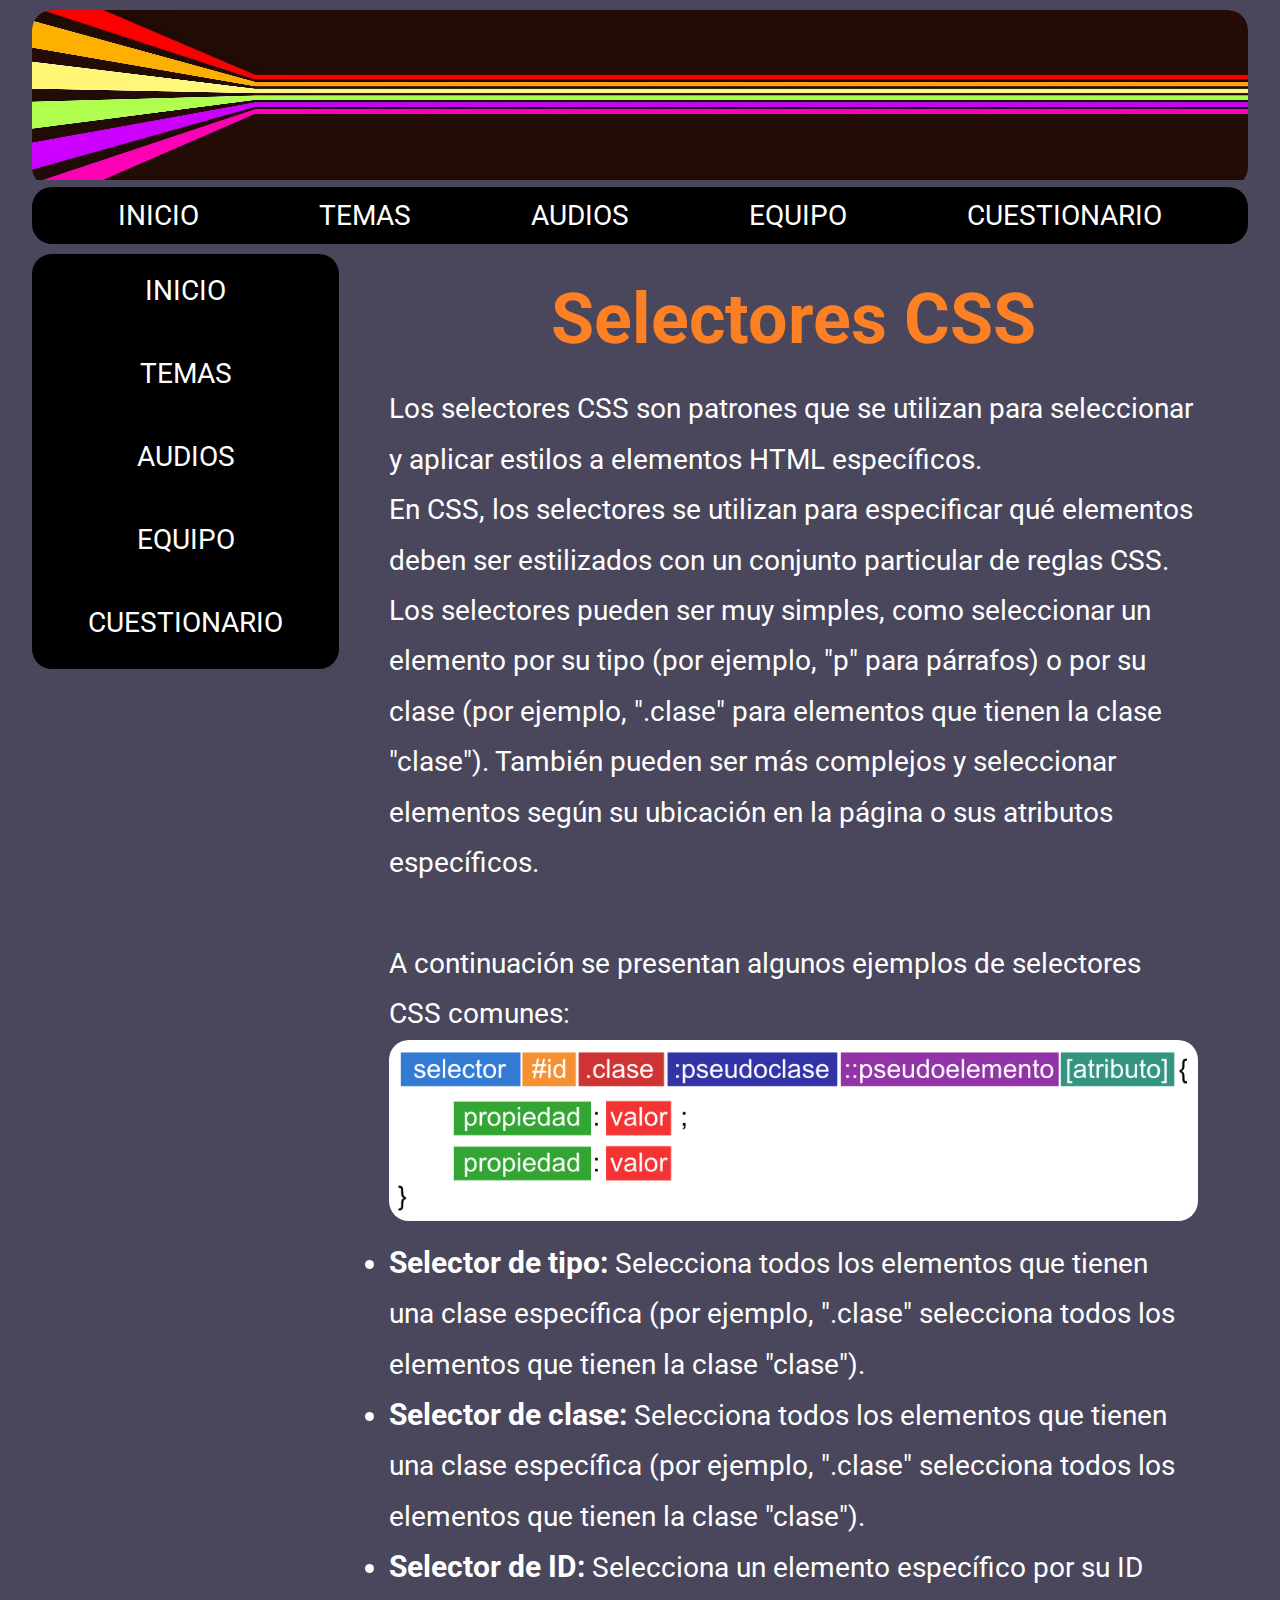
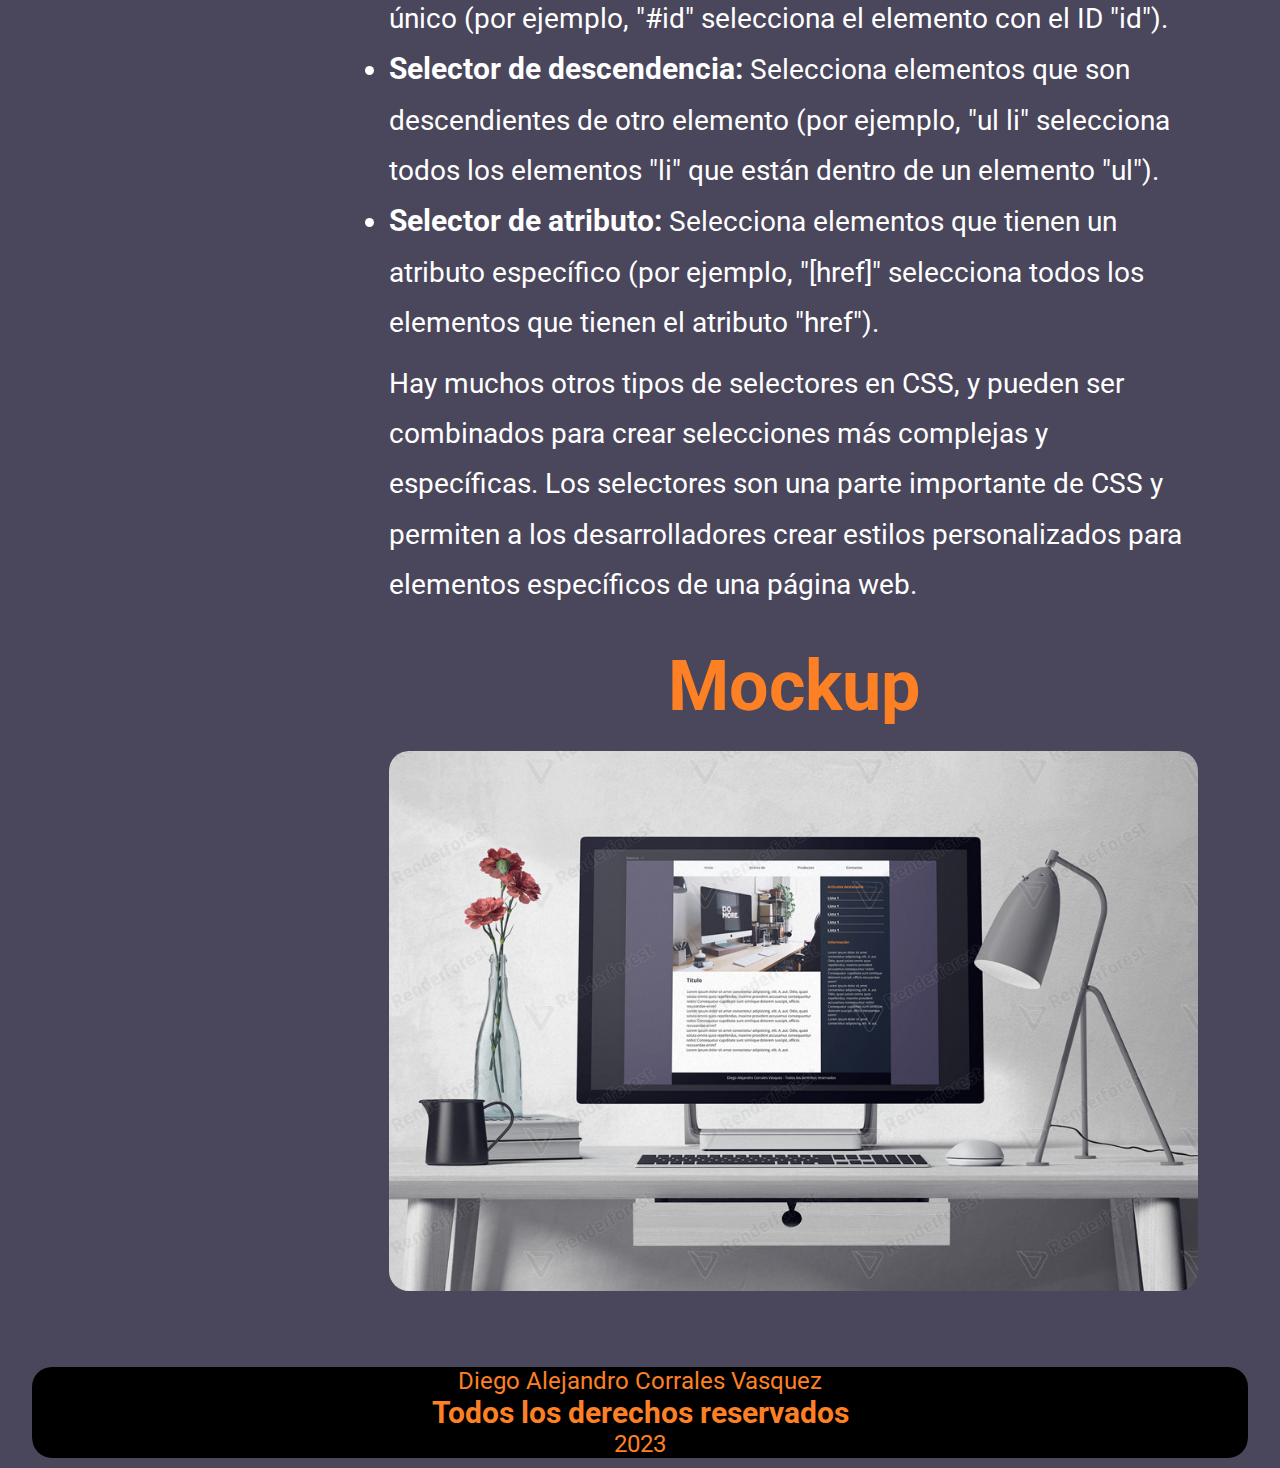
<file: index.html>
<!DOCTYPE html>
<html lang="es">

<head>
    <meta charset="UTF-8">
    <meta http-equiv="X-UA-Compatible" content="IE=edge">
    <meta name="viewport" content="width=device-width, initial-scale=1.0">
    <link rel="stylesheet" type="text/css" href="css_files/estilos.css">
    <link rel="preconnect" href="https://fonts.googleapis.com">
    <link rel="preconnect" href="https://fonts.gstatic.com" crossorigin>
    <link href="https://fonts.googleapis.com/css2?family=Roboto:wght@700&display=swap" rel="stylesheet">
    <title>DSW U2-F3</title>
</head>

<body>
    <div class="contenedor">
        <header>
            <div class="img_header">
                <img src="img/backheader.png" alt="">
            </div>
        </header>
        
        <nav>
            <ul class="menu_horizontal">
                <li> <a href="index.html">INICIO</a> </li>
                <li> <a href="tema.html">TEMAS</a> </li>
                <li> <a href="audio.html">AUDIOS</a> </li>
                <li> <a href="equipo.html">EQUIPO</a> </li>
                <li> <a href="cuestionario.html">CUESTIONARIO</a></li>
            </ul>
        </nav>
    
        <aside>
            <div>
                <ul class="menu_vertical">
                    <li> <a href="index.html">INICIO</a> </li>            
                    <li> <a href="tema.html">TEMAS</a> </li>                    
                    <li> <a href="audio.html">AUDIOS</a> </li>                    
                    <li> <a href="equipo.html">EQUIPO</a> </li>
                    <li> <a href="cuestionario.html">CUESTIONARIO</a></li>
                </ul>
            </div>
        </aside>

        <main>
            <section class="posts">
                <article>
                    <h2 class="h2">Selectores CSS</h2>

				    <p>Los selectores CSS son patrones que se utilizan para seleccionar y aplicar estilos a elementos HTML específicos.</p>
				    <p>En CSS, los selectores se utilizan para especificar qué elementos deben ser estilizados con un conjunto particular de reglas CSS. Los selectores pueden ser muy simples, como seleccionar un elemento por su tipo (por ejemplo, "p" para párrafos) o por su clase (por ejemplo, ".clase" para elementos que tienen la clase "clase"). También pueden ser más complejos y seleccionar elementos según su ubicación en la página o sus atributos específicos.</p>
                    <br>
				    <p>A continuación se presentan algunos ejemplos de selectores CSS comunes:</p>
                    
                    <div class="img_main">
                        <img src="img/sintaxis-avanzada-css.png" alt="">
                    </div>

                    <ul class="main_lista">
                        <li> <a> <strong class="strong"> Selector de tipo: </strong> Selecciona todos los elementos que tienen una clase específica (por ejemplo, ".clase" selecciona todos los elementos que tienen la clase "clase"). </a> </li>            
                        <li> <a> <strong class="strong"> Selector de clase: </strong> Selecciona todos los elementos que tienen una clase específica (por ejemplo, ".clase" selecciona todos los elementos que tienen la clase "clase"). </a> </li>
                        <li> <a> <strong class="strong"> Selector de ID: </strong> Selecciona un elemento específico por su ID único (por ejemplo, "#id" selecciona el elemento con el ID "id"). </a> </li>
                        <li> <a> <strong class="strong"> Selector de descendencia: </strong> Selecciona elementos que son descendientes de otro elemento (por ejemplo, "ul li" selecciona todos los elementos "li" que están dentro de un elemento "ul"). </a> </li>
                        <li> <a> <strong class="strong"> Selector de atributo: </strong> Selecciona elementos que tienen un atributo específico (por ejemplo, "[href]" selecciona todos los elementos que tienen el atributo "href"). </a> </li>                        
                    </ul>

                    <p>Hay muchos otros tipos de selectores en CSS, y pueden ser combinados para crear selecciones más complejas y específicas. Los selectores son una parte importante de CSS y permiten a los desarrolladores crear estilos personalizados para elementos específicos de una página web.</p>
                    <br>
                </article>

                <article>
                    <h2 class="h2">Mockup</h2>
                    <div class="img_main">
                        <img src="img/mockup.jpg" alt="">
                    </div>
                </article>
            </section>
        </main>

        <footer>
            <p> Diego Alejandro Corrales Vasquez</p>
            <p><strong class="strong">Todos los derechos reservados</strong></p>
            <p>2023</p>
        </footer>
    </div>
</body>
</html>
</file>
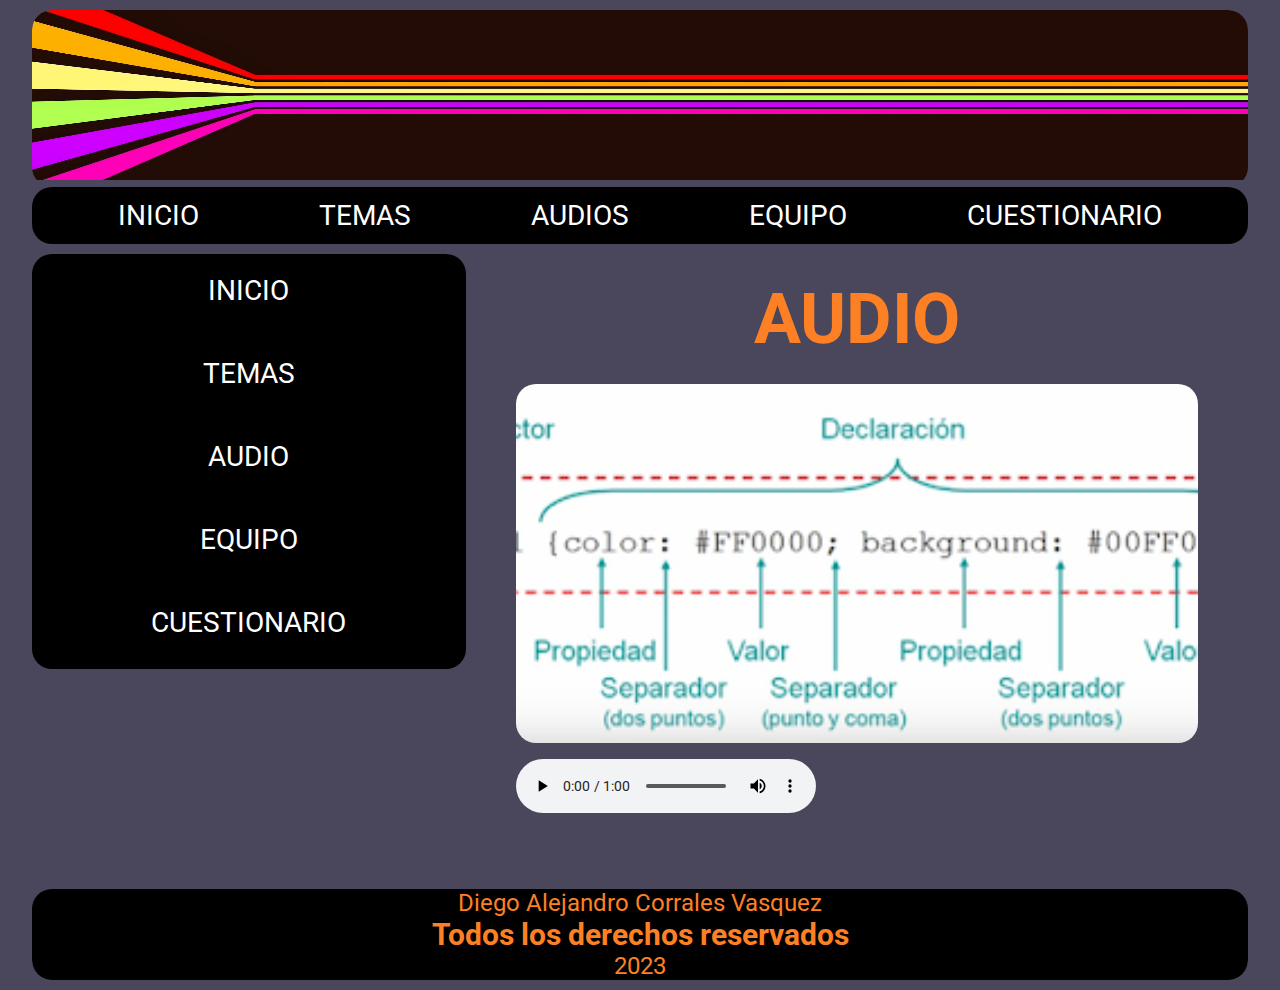
<file: audio.html>
<!DOCTYPE html>
<html lang="es">

<head>
    <meta charset="UTF-8">
    <meta http-equiv="X-UA-Compatible" content="IE=edge">
    <meta name="viewport" content="width=device-width, initial-scale=1.0">
    <link rel="stylesheet" type="text/css" href="css_files/estilos.css">
    <link rel="preconnect" href="https://fonts.googleapis.com">
    <link rel="preconnect" href="https://fonts.gstatic.com" crossorigin>
    <link href="https://fonts.googleapis.com/css2?family=Roboto:wght@700&display=swap" rel="stylesheet">
    <title>DSW U2-F3</title>
</head>

<body>
    <div class="contenedor">
        <header>
            <div class="img_header">
                <img src="img/backheader.png" alt="">
            </div>
        </header>
        
        <nav>
            <ul class="menu_horizontal">
                <li> <a href="index.html">INICIO</a> </li>
                <li> <a href="tema.html">TEMAS</a> </li>
                <li> <a href="audio.html">AUDIOS</a> </li>
                <li> <a href="equipo.html">EQUIPO</a> </li>
                <li> <a href="cuestionario.html">CUESTIONARIO</a></li>
            </ul>
        </nav>
    
        <aside>
            <div>
                <ul class="menu_vertical">
                    <li> <a href="index.html">INICIO</a> </li>            
                    <li> <a href="tema.html">TEMAS</a> </li>                    
                    <li> <a href="audio.html">AUDIO</a> </li>                    
                    <li> <a href="equipo.html">EQUIPO</a> </li>
                    <li> <a href="cuestionario.html">CUESTIONARIO</a></li>
                </ul>
            </div>
        </aside>

        <main>
            <section class="posts">
                <h2 class="h2">AUDIO</h2>

                <div class="img_main">
                    <img src="img/CSS_selector.png" alt="">
                </div>

                <article>
                    <audio src="audio/audio.m4a" type="audio/x-m4a" controls autoplay></audio>
                </article>
            </section>
        </main>

        <footer>
            <p> Diego Alejandro Corrales Vasquez</p>
            <p><strong class="strong">Todos los derechos reservados</strong></p>
            <p>2023</p>
        </footer>
    </div>
</body>
</html>
</file>
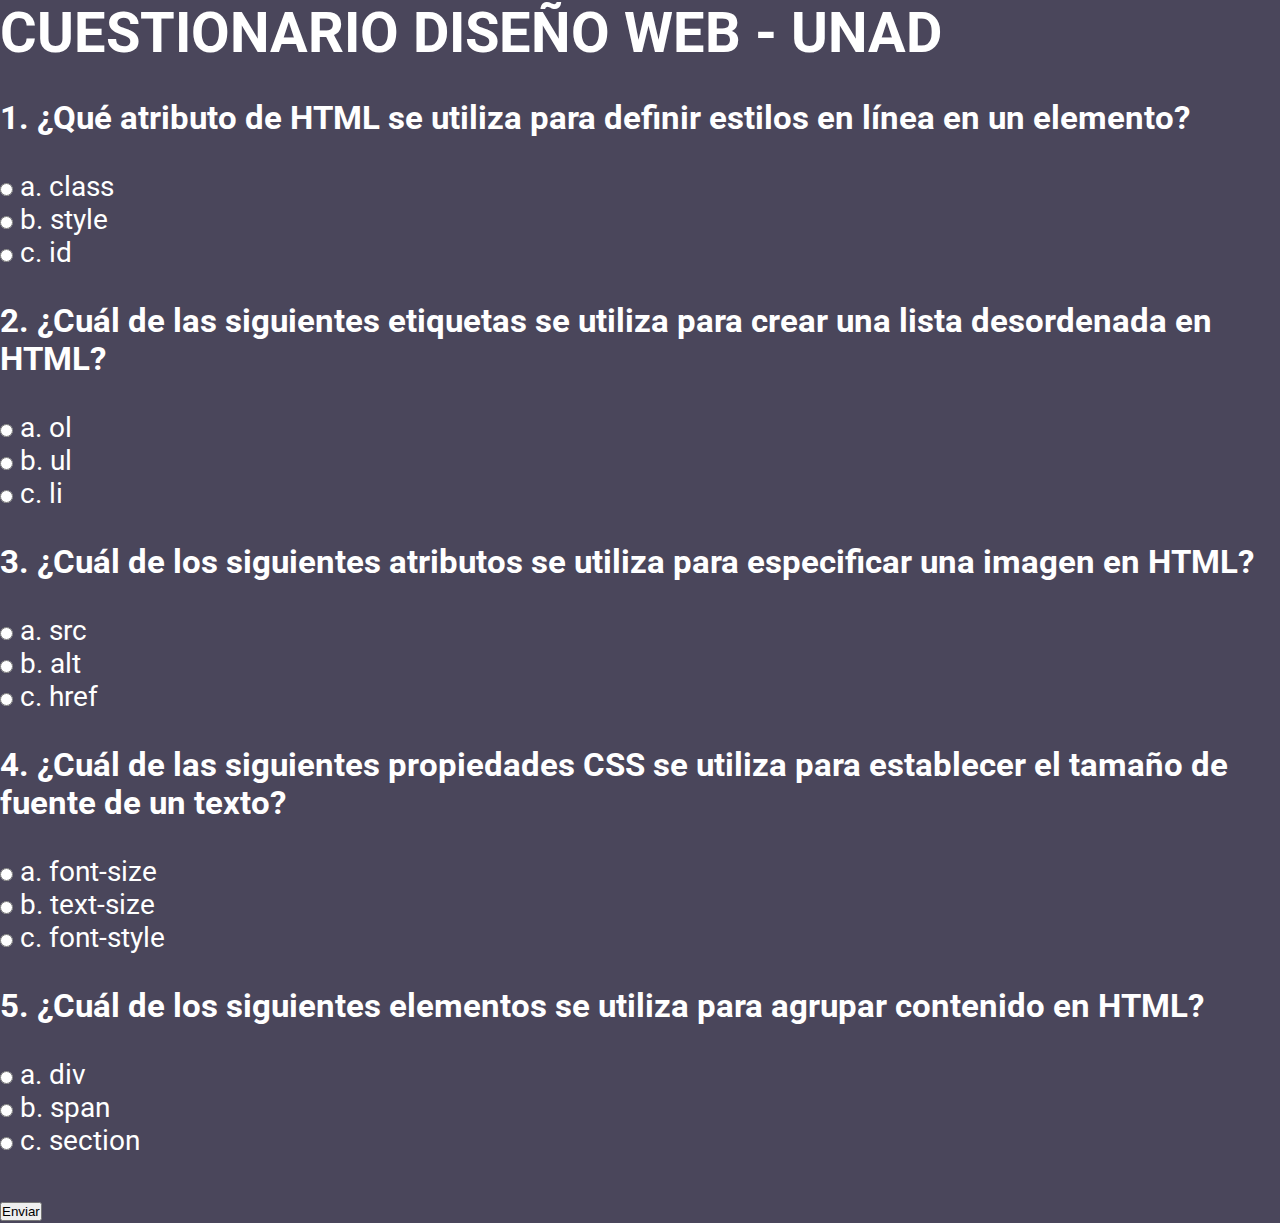
<file: cuestionario.html>
<!DOCTYPE html>
<html lang="en">
<head>
    <meta charset="UTF-8">
    <meta http-equiv="X-UA-Compatible" content="IE=edge">
    <meta name="viewport" content="width=device-width, initial-scale=1.0">
    <link rel="stylesheet" type="text/css" href="css_files/estilos.css">
    <link rel="preconnect" href="https://fonts.googleapis.com">
    <link rel="preconnect" href="https://fonts.gstatic.com" crossorigin>
    <link href="https://fonts.googleapis.com/css2?family=Roboto:wght@700&display=swap" rel="stylesheet">
    <title>Cuestionario DSW</title>
</head>
<body>
    <h1 id="resultado">CUESTIONARIO DISEÑO WEB - UNAD</h1> <br>
    <div>
        <form name="formulario">
            <h3>1. ¿Qué atributo de HTML se utiliza para definir estilos en línea en un elemento?</h3>
            <br>
            <input type="radio" name="r1" value="a"> a. class <br>
            <input type="radio" name="r1" value="b"> b. style <br>
            <input type="radio" name="r1" value="c"> c. id <br>
            <br>
            <h3>2. ¿Cuál de las siguientes etiquetas se utiliza para crear una lista desordenada en HTML?</h3>
            <br>    
            <input type="radio" name="r2" value="a"> a. ol <br>
            <input type="radio" name="r2" value="b"> b. ul <br>
            <input type="radio" name="r2" value="c"> c. li <br>
            <br>
            <h3>3. ¿Cuál de los siguientes atributos se utiliza para especificar una imagen en HTML?</h3>
            <br>
            <input type="radio" name="r3" value="a"> a. src <br>
            <input type="radio" name="r3" value="b"> b. alt <br>
            <input type="radio" name="r3" value="c"> c. href <br>
            <br>
            <h3>4. ¿Cuál de las siguientes propiedades CSS se utiliza para establecer el tamaño de fuente de un texto?</h3>
            <br>    
            <input type="radio" name="r4" value="a"> a. font-size <br>
            <input type="radio" name="r4" value="b"> b. text-size <br>
            <input type="radio" name="r4" value="c"> c. font-style <br>
            <br>
            <h3>5. ¿Cuál de los siguientes elementos se utiliza para agrupar contenido en HTML?</h3>
            <br>
            <input type="radio" name="r5" value="a"> a. div <br>
            <input type="radio" name="r5" value="b"> b. span <br>
            <input type="radio" name="r5" value="c"> c. section <br>
            <br>
            <!-- <h1 id="resultado"></h1> -->

            <input type="button" value="Enviar" onclick="procesarRespuestas()">
        </form>
    </div>
    <script src="javascript/script.js"></script>
</body>
</html>
</file>
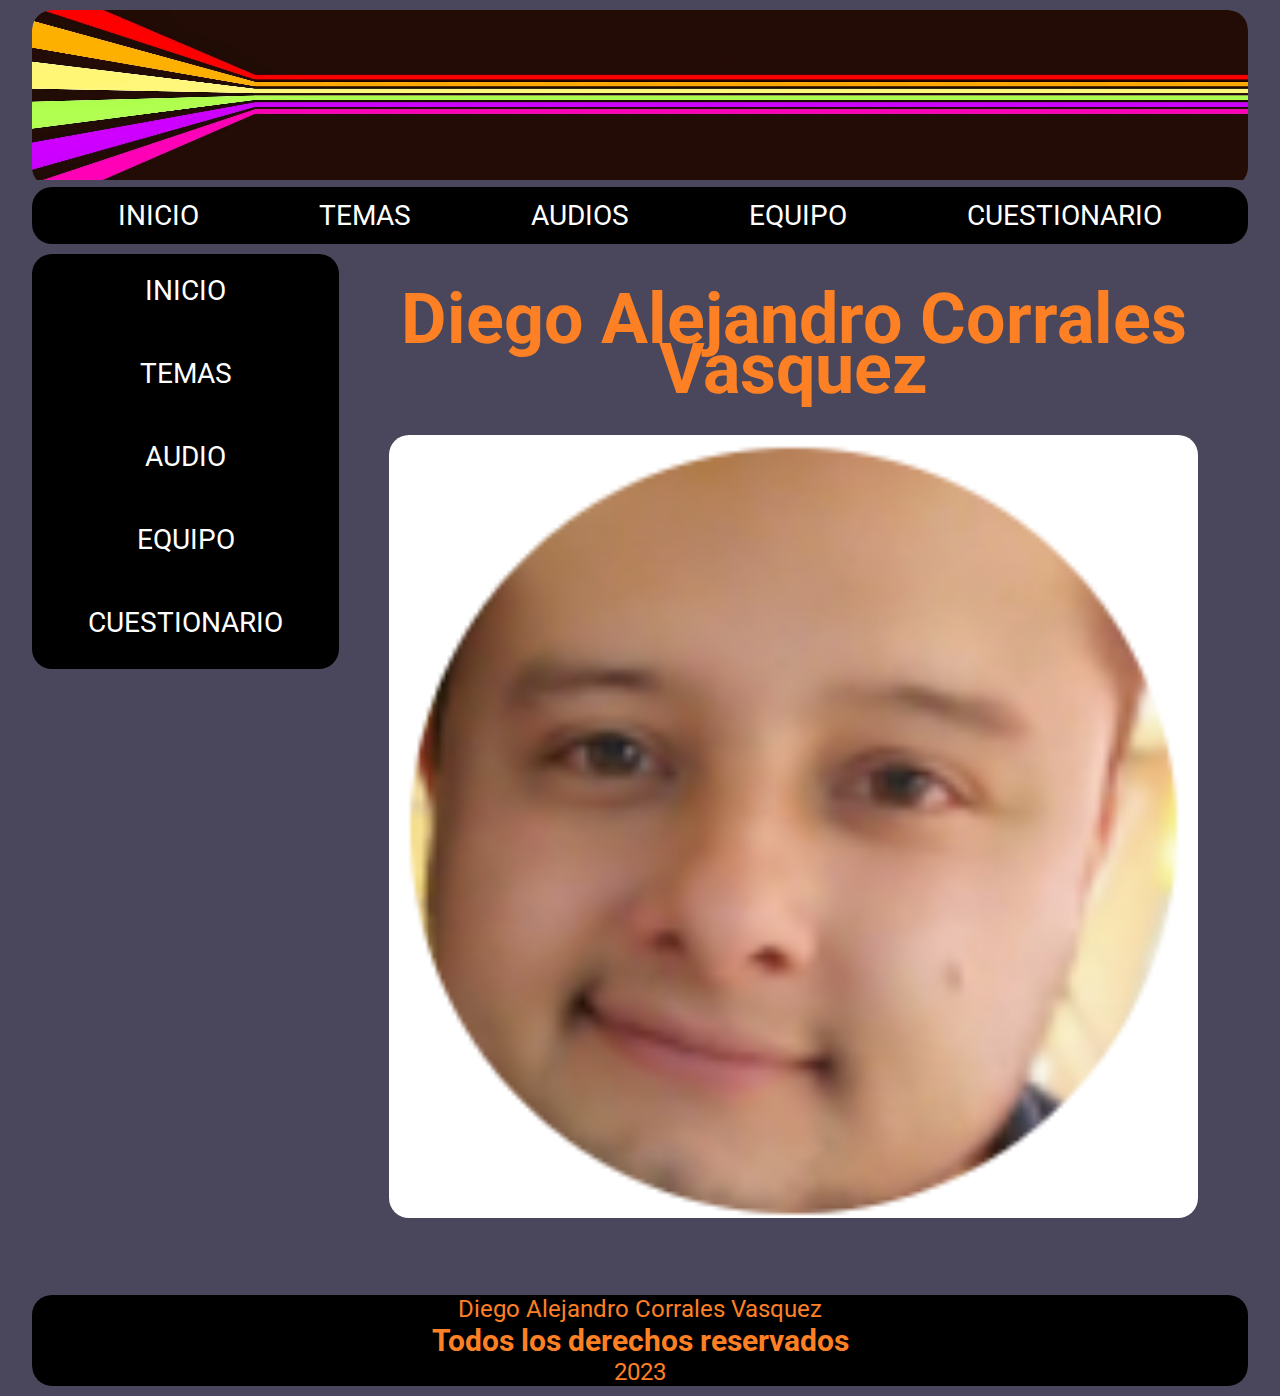
<file: equipo.html>
<!DOCTYPE html>
<html lang="es">

<head>
    <meta charset="UTF-8">
    <meta http-equiv="X-UA-Compatible" content="IE=edge">
    <meta name="viewport" content="width=device-width, initial-scale=1.0">
    <link rel="stylesheet" type="text/css" href="css_files/estilos.css">
    <link rel="preconnect" href="https://fonts.googleapis.com">
    <link rel="preconnect" href="https://fonts.gstatic.com" crossorigin>
    <link href="https://fonts.googleapis.com/css2?family=Roboto:wght@700&display=swap" rel="stylesheet">
    <title>DSW U2-F3</title>
</head>

<body>
    <div class="contenedor">
        <header>
            <div class="img_header">
                <img src="img/backheader.png" alt="">
            </div>
        </header>
        
        <nav>
            <ul class="menu_horizontal">
                <li> <a href="index.html">INICIO</a> </li>
                <li> <a href="tema.html">TEMAS</a> </li>
                <li> <a href="audio.html">AUDIOS</a> </li>
                <li> <a href="equipo.html">EQUIPO</a> </li>
                <li> <a href="cuestionario.html">CUESTIONARIO</a></li>
            </ul>
        </nav>
    
        <aside>
            <div>
                <ul class="menu_vertical">
                    <li> <a href="index.html">INICIO</a> </li>            
                    <li> <a href="tema.html">TEMAS</a> </li>                    
                    <li> <a href="audio.html">AUDIO</a> </li>                    
                    <li> <a href="equipo.html">EQUIPO</a> </li>
                    <li> <a href="cuestionario.html">CUESTIONARIO</a></li>
                </ul>
            </div>
        </aside>

        <main>
            <section class="posts">
                <article>
                    <h2 class="h2">Diego Alejandro Corrales Vasquez</h2>
                    <div class="img_main">
                        <img src="img/yo.png" alt="">
                    </div>
                </article>
            </section>
        </main>

        <footer>
            <p> Diego Alejandro Corrales Vasquez</p>
            <p><strong class="strong">Todos los derechos reservados</strong></p>
            <p>2023</p>
        </footer>
    </div>
</body>
</html>
</file>
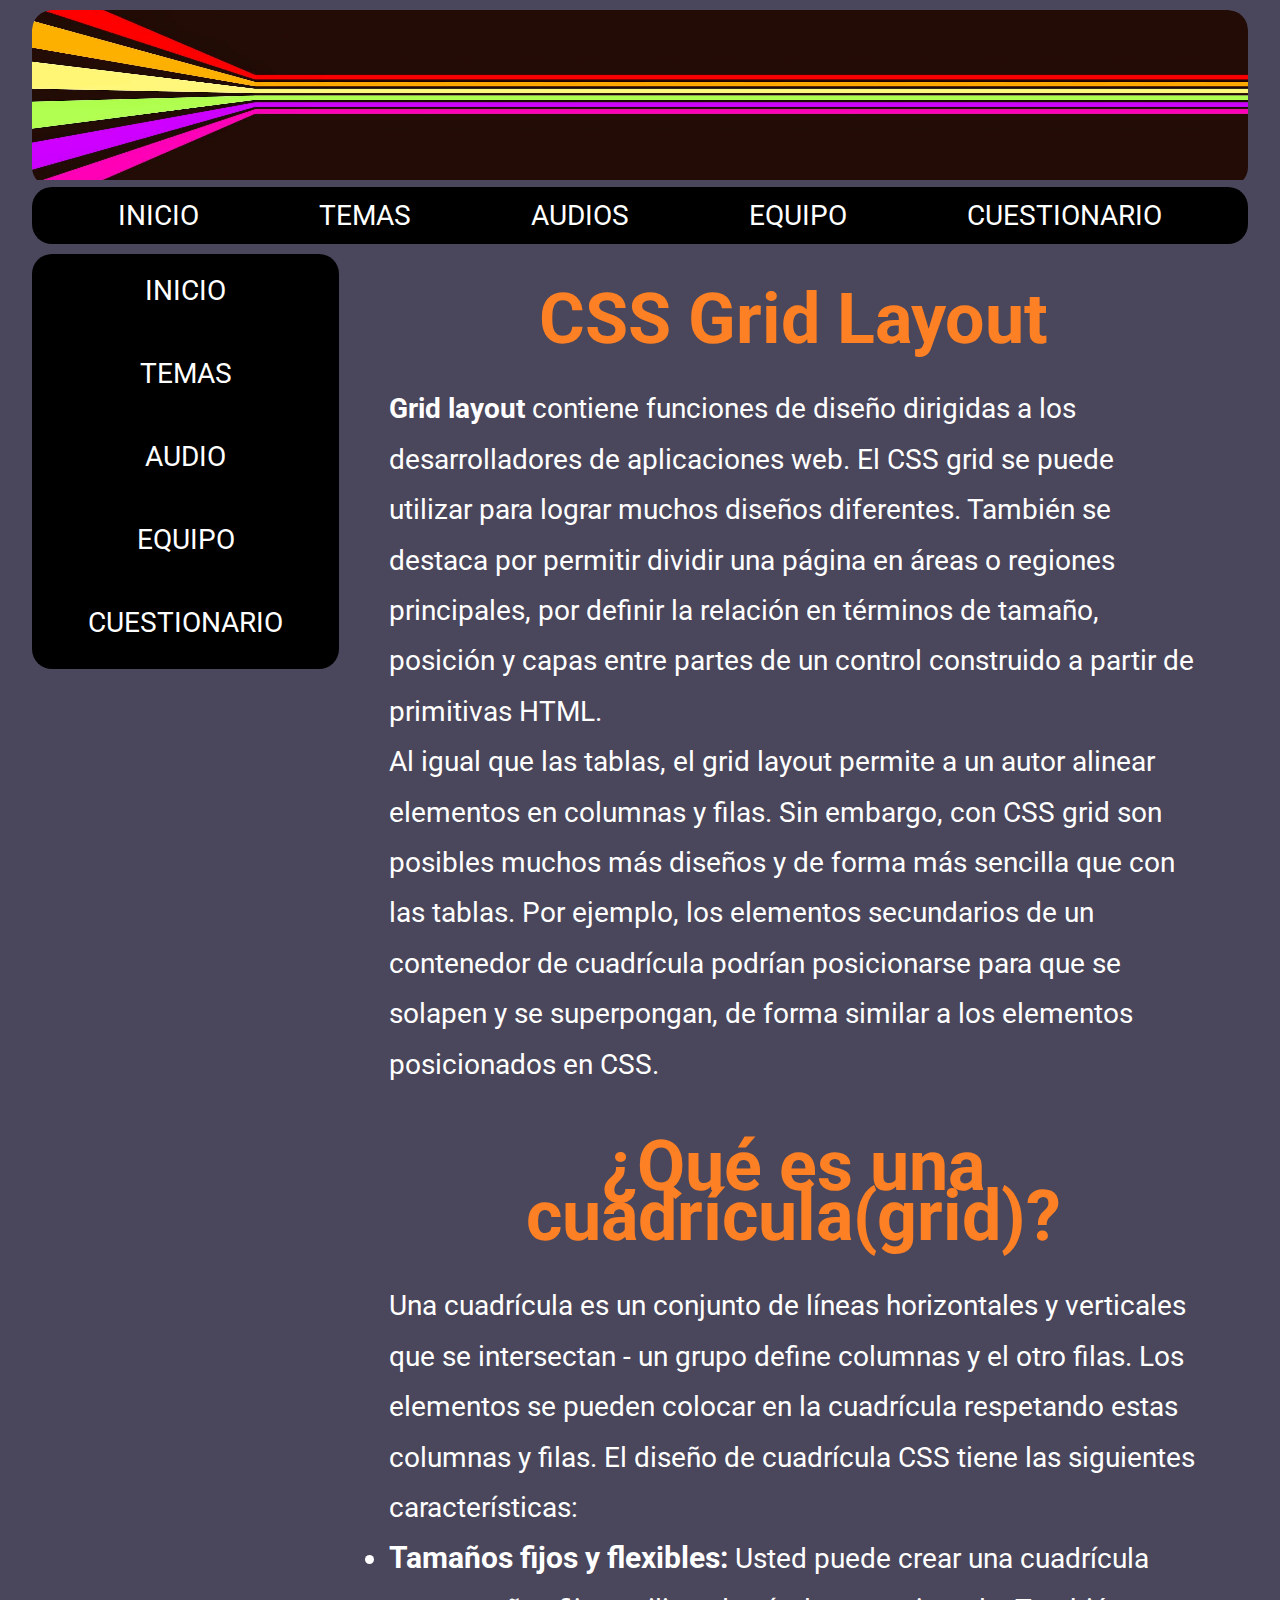
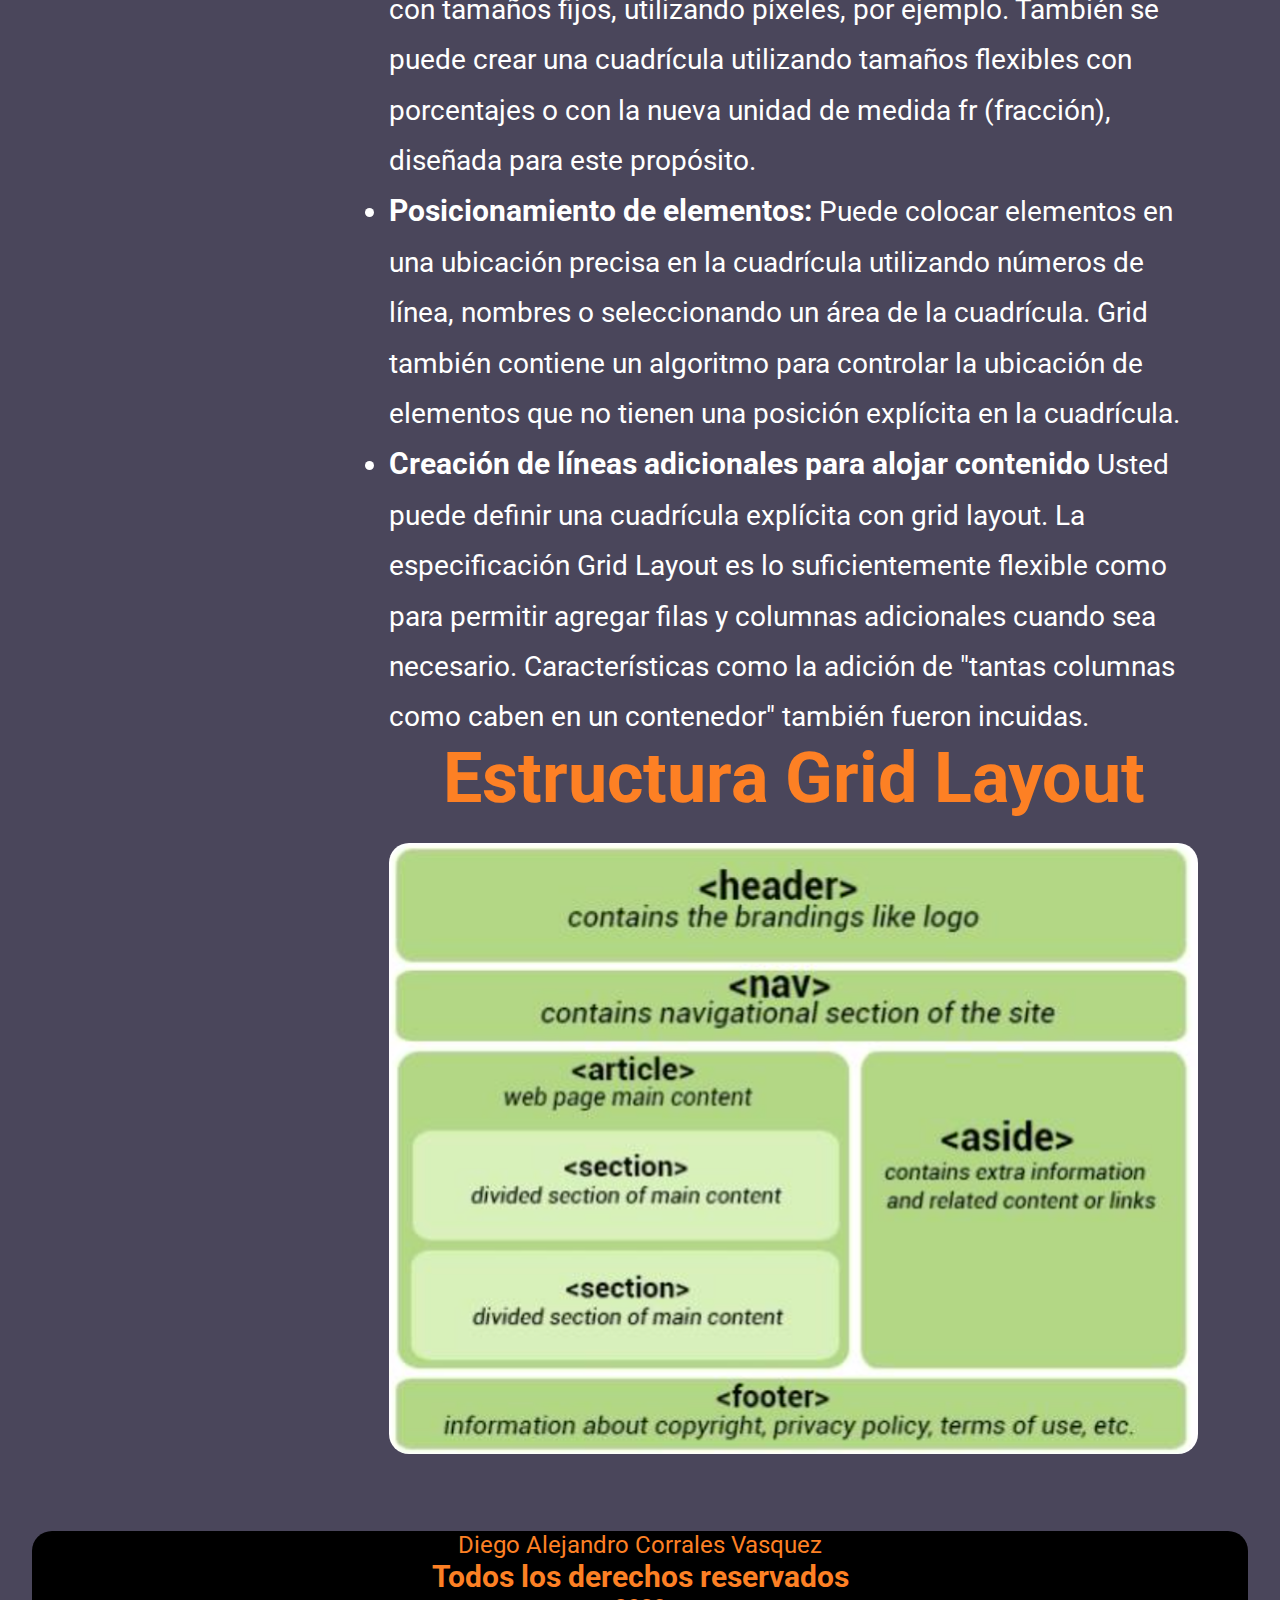
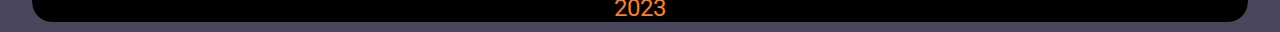
<file: tema.html>
<!DOCTYPE html>
<html lang="es">

<head>
    <meta charset="UTF-8">
    <meta http-equiv="X-UA-Compatible" content="IE=edge">
    <meta name="viewport" content="width=device-width, initial-scale=1.0">
    <link rel="stylesheet" type="text/css" href="css_files/estilos.css">
    <link rel="preconnect" href="https://fonts.googleapis.com">
    <link rel="preconnect" href="https://fonts.gstatic.com" crossorigin>
    <link href="https://fonts.googleapis.com/css2?family=Roboto:wght@700&display=swap" rel="stylesheet">
    <title>DSW U2-F3</title>
</head>

<body>
    <div class="contenedor">
        <header>
            <div class="img_header">
                <img src="img/backheader.png" alt="">
            </div>
        </header>
        
        <nav>
            <ul class="menu_horizontal">
                <li> <a href="index.html">INICIO</a> </li>
                <li> <a href="tema.html">TEMAS</a> </li>
                <li> <a href="audio.html">AUDIOS</a> </li>
                <li> <a href="equipo.html">EQUIPO</a> </li>
                <li> <a href="cuestionario.html">CUESTIONARIO</a></li>
            </ul>
        </nav>
    
        <aside>
            <div>
                <ul class="menu_vertical">
                    <li> <a href="index.html">INICIO</a> </li>            
                    <li> <a href="tema.html">TEMAS</a> </li>                    
                    <li> <a href="audio.html">AUDIO</a> </li>                    
                    <li> <a href="equipo.html">EQUIPO</a> </li>
                    <li> <a href="cuestionario.html">CUESTIONARIO</a></li>
                </ul>
            </div>
        </aside>

        <main>
            <section class="posts">
                <article>
                    <h2 class="h2">CSS Grid Layout</h2>
				    <p><strong>Grid layout</strong> contiene funciones de diseño dirigidas a los desarrolladores de aplicaciones web. El CSS grid se puede utilizar para lograr muchos diseños diferentes. También se destaca por permitir dividir una página en áreas o regiones principales, por definir la relación en términos de tamaño, posición y capas entre partes de un control construido a partir de primitivas HTML.</p>
				    <p>Al igual que las tablas, el grid layout permite a un autor alinear elementos en columnas y filas. Sin embargo, con CSS grid son posibles muchos más diseños y de forma más sencilla que con las tablas. Por ejemplo, los elementos secundarios de un contenedor de cuadrícula podrían posicionarse para que se solapen y se superpongan, de forma similar a los elementos posicionados en CSS.</p>
                    <br>
                    <h2 class="h2">¿Qué es una cuadrícula(grid)?</h2>
                    <p>Una cuadrícula es un conjunto de líneas horizontales y verticales que se intersectan - un grupo define columnas y el otro filas. Los elementos se pueden colocar en la cuadrícula respetando estas columnas y filas. El diseño de cuadrícula CSS tiene las siguientes características:</p>
                    <ul class="main_lista">
                        <li> <a> <strong class="strong"> Tamaños fijos y flexibles: </strong> Usted puede crear una cuadrícula con tamaños fijos, utilizando píxeles, por ejemplo. También se puede crear una cuadrícula utilizando tamaños flexibles con porcentajes o con la nueva unidad de medida fr (fracción), diseñada para este propósito. </a> </li>            
                        <li> <a> <strong class="strong"> Posicionamiento de elementos: </strong> Puede colocar elementos en una ubicación precisa en la cuadrícula utilizando números de línea, nombres o seleccionando un área de la cuadrícula. Grid también contiene un algoritmo para controlar la ubicación de elementos que no tienen una posición explícita en la cuadrícula. </a> </li>
                        <li> <a> <strong class="strong"> Creación de líneas adicionales para alojar contenido </strong> Usted puede definir una cuadrícula explícita con grid layout. La especificación Grid Layout es lo suficientemente flexible como para permitir agregar filas y columnas adicionales cuando sea necesario. Características como la adición de "tantas columnas como caben en un contenedor" también fueron incuidas. </a> </li>
                    </ul>
                </article>
                <article>
                    <h2 class="h2">Estructura Grid Layout</h2>
                    <div class="img_main">
                        <img src="img/gridlayout.png" alt="">
                    </div>
                </article>
            </section>
        </main>

        <footer>
            <p> Diego Alejandro Corrales Vasquez</p>
            <p><strong class="strong">Todos los derechos reservados</strong></p>
            <p>2023</p>
        </footer>
    </div>
</body>
</html>
</file>
<file: css_files/estilos.css>
* {
    margin: 0;
    padding: 0;
    box-sizing: border-box;
}

body {
    font-family: 'Roboto', sans-serif;
    font-size: 28px;
    background: #4a465b;
    color: #fff;
}

.contenedor {
    width: 95%;
    max-width: 100%; 
    max-height: 100%;
    margin: 10px auto;
    overflow: hidden;
    border-radius: 20px;
    display: grid;
    grid-template-areas:
    'A A A A'
    'B B B B'
    'C D D D'
    'E E E E';
}

/******************** HEADER ********************/
header {
    grid-area: A;
    overflow: hidden;
    border-radius: 20px;
}

.img_header img{
    /* overflow: unset; */
    width: 100%;
    height: 170px;
}

/******************** IMAGEN ********************/
/* .imagen{
    width: 100%;
}

.imagen img{
    width: 100%;
    border-radius: 20px;
} */

/******************** NAV ********************/
nav {
    overflow: auto;
    width: 100%;
    grid-area: B;
    background-color: black;
    border-radius: 20px;
}

.menu_horizontal{
    display: flex;
    flex-direction: row;
    justify-content: center;
    list-style: none;
}

.menu_horizontal li a{
    text-decoration: none;
    background-color: black;
    color: white;
    display: inline-block;
	padding: 12px 60px;
}

.menu_horizontal a:hover{
    background: white;
    color: #FD8024;
}
/******************** ASIDE ********************/
aside {
    width: 100%;
    margin-top: 10px;
    grid-area: C;
    /* text-align: center; */
    
}

aside div{
    display: flex;
    flex-direction: column;
}

.menu_vertical{
    border-radius: 20px;
    list-style: none;
    background-color: black;
    text-align: center;
}

.menu_vertical li a{
    list-style: none;
    color: #fff;
    text-decoration: none;
    display: inline-block;
    padding: 20px 56px;
    margin-bottom: 10px;
    border-radius: 20px;
}

.menu_vertical a:hover{
    background: white;
    color: #FD8024;
    border-radius: 20px;
}

/******************** MAIN ********************/

main {
    grid-area: D;
    width: 100%;
    line-height: 30px;
    padding: 50px;
}

.main_lista{
    margin-bottom: 10px;
}

.h2{
    text-align: center;
    margin-bottom: 40px;
    font-size: 2.5em;
    color: #FD8024;
}


.posts{
	margin-bottom: 10px;
    line-height: 1.8em;
}

.strong{
    font-size: 30px;
}

.img_main{
    text-align: center;
}

.img_main img{
    border-radius: 20px;
    width: 100%;
}
/******************** FOOTER ********************/

footer {
    grid-area: E;
    background: #000;
    text-align: center;
    color: #FD8024;
    border-radius: 20px;
    padding: 15px auto;
}

footer p{
    font-family: 'Roboto', sans-serif;
    font-size: 24px;
}

@media screen and (max-width:800px){
    .contenedor{
        display: grid;
        grid-template-areas: 
            'A A A A'
            'B B B B'
            'D D D D'
            '. C C .'
            'E E E E'
        ;
    }
	header{
        width: 100%;
    }
    nav{
        width: 100%;
    }
    aside{
        width: 100%;
    }
    main{
        width: 100%;
    }
    footer{
        width: 100%;
    }

}
</file>
